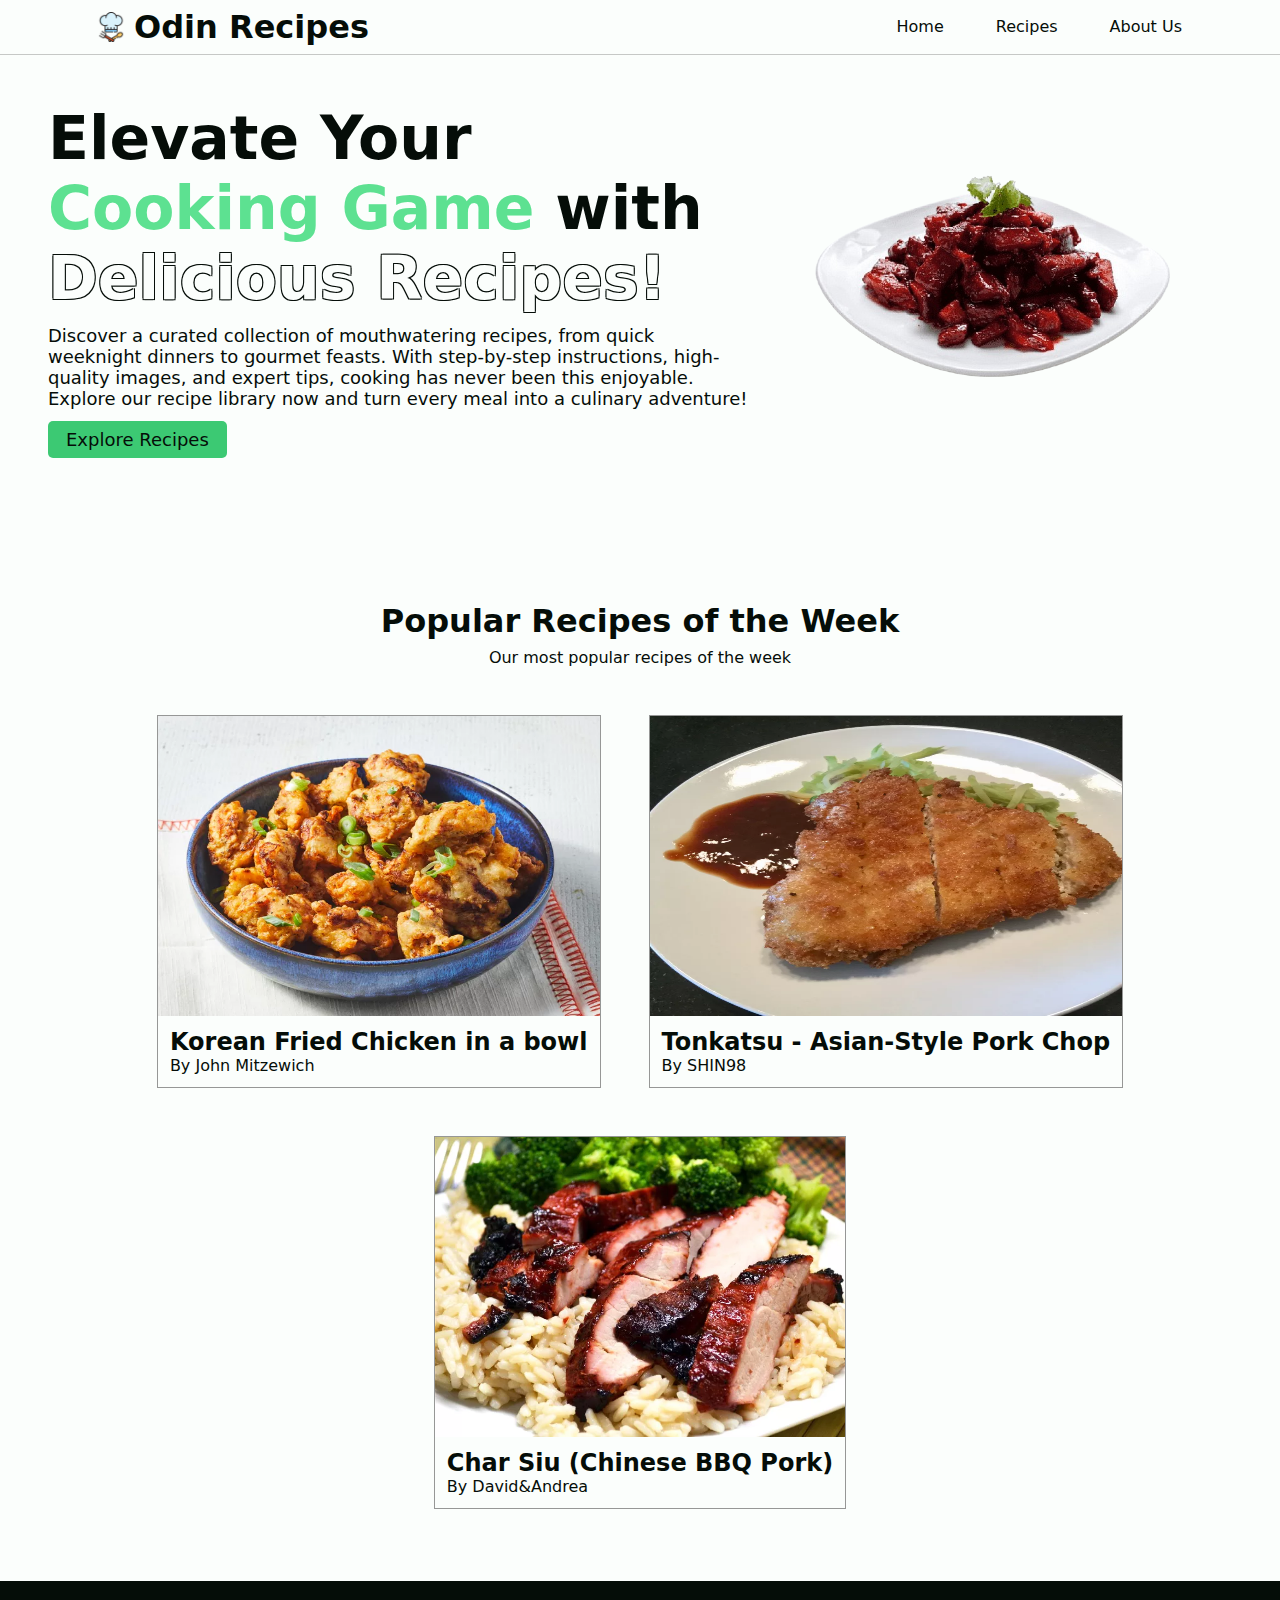
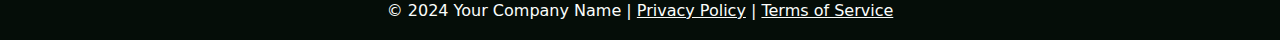
<file: index.html>
<!DOCTYPE html>
<html lang="en">
  <head>
    <meta charset="UTF-8" />
    <meta name="viewport" content="width=device-width, initial-scale=1.0" />
    <link rel="icon" href="images/chef.png" />
    <link rel="stylesheet" href="styles.css" />
    <title>Odin Recipes</title>
  </head>
  <body>
    <div class="header" id="home">
      <div class="logo">
        <img
          src="images/chef.png"
          alt="Chef Hat Icon"
          width="30px"
          height="30px"
        />
        <h1>Odin Recipes</h1>
      </div>
      <div class="nav-menu">
        <ul>
          <a href="#home">
            <li>Home</li>
          </a>
          <a href="#recipes">
            <li>Recipes</li>
          </a>
          <li>About Us</li>
        </ul>
      </div>
    </div>
    <div class="main-section">
      <div class="left-main">
        <h1>
          Elevate Your <span class="cooking-effect">Cooking Game</span> with
          <span class="delicious-effect">Delicious Recipes!</span>
        </h1>
        <p>
          Discover a curated collection of mouthwatering recipes, from quick
          weeknight dinners to gourmet feasts. With step-by-step instructions,
          high-quality images, and expert tips, cooking has never been this
          enjoyable. Explore our recipe library now and turn every meal into a
          culinary adventure!
        </p>
        <a href="#recipes">
          <button class="explore-btn">Explore Recipes</button>
        </a>
      </div>
      <div class="right-main">
        <img
          src="images/spare-ribs.png"
          alt="Image of spare ribs on plate"
          width="100%"
          min-height="500px"
        />
      </div>
    </div>
    <div class="recipe-section" id="recipes">
      <div class="recipe-header">
        <h1>Popular Recipes of the Week</h1>
        <p>Our most popular recipes of the week</p>
      </div>
      <div class="recipe-cards">
        <a href="recipes/korean-fried-chicken.html" class="card-link">
          <div class="card">
            <img
              src="images/kr-fried-chicken.jpg"
              alt="Korean Fried Chicken"
              width="100%"
              height="300px"
            />
            <div class="card-content">
              <h2>Korean Fried Chicken in a bowl</h2>
              <p>By John Mitzewich</p>
            </div>
          </div>
        </a>
        <a href="recipes/tonkatsu.html" class="card-link">
          <div class="card">
            <img
              src="images/tonkatsu.jpg"
              alt="Tonkatsu on a plate"
              width="100%"
              height="300px"
            />
            <div class="card-content">
              <h2>Tonkatsu - Asian-Style Pork Chop</h2>
              <p>By SHIN98</p>
            </div>
          </div>
        </a>
        <a href="recipes/char-siu.html" class="card-link">
          <div class="card">
            <img
              src="images/char-siu.jpg"
              alt="Charsiu on a plate"
              width="100%"
              height="300px"
            />
            <div class="card-content">
              <h2>Char Siu (Chinese BBQ Pork)</h2>
              <p>By David&Andrea</p>
            </div>
          </div>
        </a>
      </div>
    </div>
    <div class="footer">
      <p>
        © 2024 Your Company Name | <span>Privacy Policy</span> |
        <span>Terms of Service</span>
      </p>
    </div>
  </body>
</html>
</file>
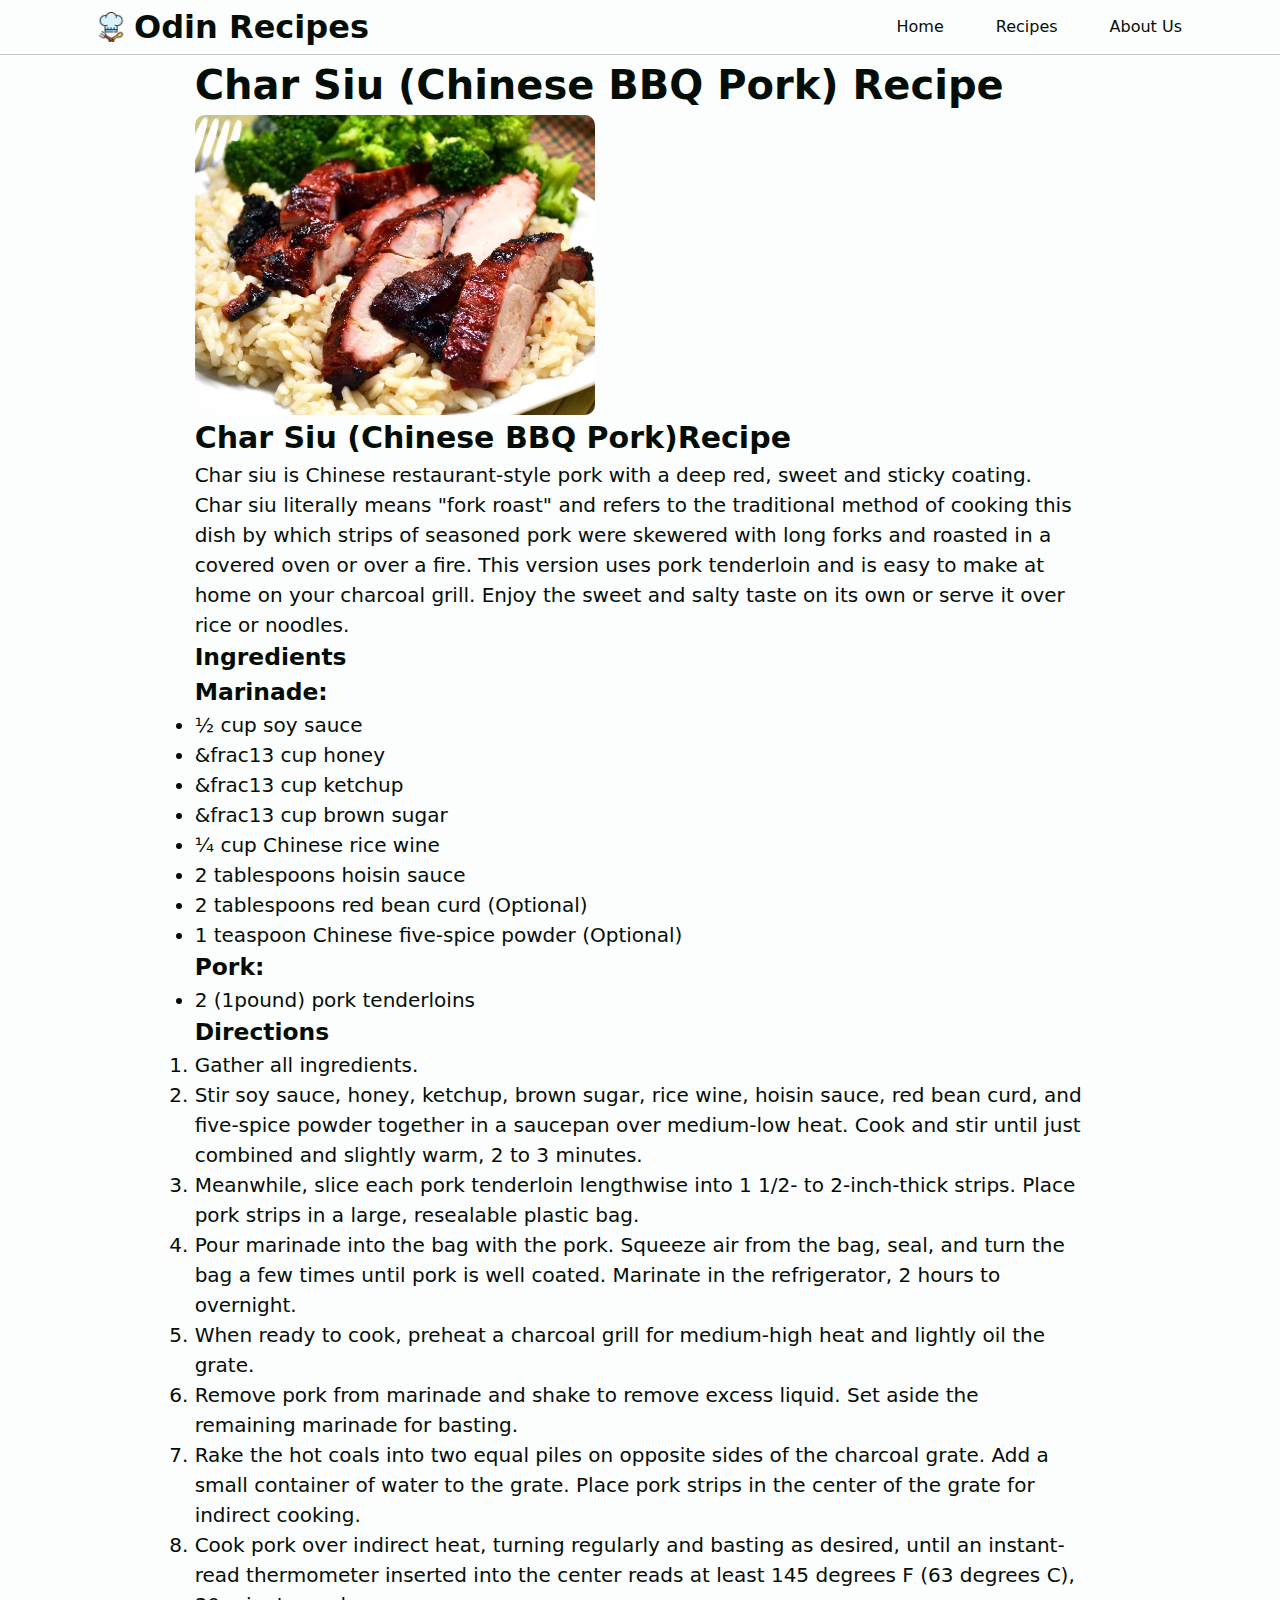
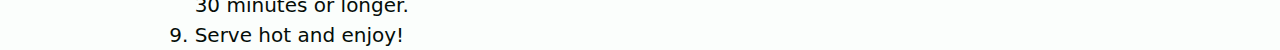
<file: recipes/char-siu.html>
<!DOCTYPE html>
<html lang="en">
  <head>
    <meta charset="UTF-8" />
    <meta name="viewport" content="width=device-width, initial-scale=1.0" />
    <link rel="stylesheet" href="recipe-styles.css" />
    <title>Char Siu(Chinese BBQ Pork) Recipe</title>
  </head>
  <body>
    <div class="header">
      <a href="../index.html">
        <div class="logo">
          <img
            src="../images/chef.png"
            alt="Chef Hat Icon"
            width="30px"
            height="30px"
          />
          <h1>Odin Recipes</h1>
        </div>
      </a>
      <div class="nav-menu">
        <ul>
          <a href="../index.html">
            <li>Home</li>
          </a>
          <a href="../index.html#recipes">
            <li>Recipes</li>
          </a>
          <li>About Us</li>
        </ul>
      </div>
    </div>
    <main>
      <h1>Char Siu (Chinese BBQ Pork) Recipe</h1>
      <img
        src="../images/char-siu.jpg"
        alt="Plate of Char Siu"
        height="300"
        width="400"
      />
      <h2>Char Siu (Chinese BBQ Pork)Recipe</h2>
      <p>
        Char siu is Chinese restaurant-style pork with a deep red, sweet and
        sticky coating. Char siu literally means "fork roast" and refers to the
        traditional method of cooking this dish by which strips of seasoned pork
        were skewered with long forks and roasted in a covered oven or over a
        fire. This version uses pork tenderloin and is easy to make at home on
        your charcoal grill. Enjoy the sweet and salty taste on its own or serve
        it over rice or noodles.
      </p>
      <h3>Ingredients</h3>
      <h3>Marinade:</h3>
      <ul>
        <li>&frac12 cup soy sauce</li>
        <li>&frac13 cup honey</li>
        <li>&frac13 cup ketchup</li>
        <li>&frac13 cup brown sugar</li>
        <li>&frac14 cup Chinese rice wine</li>
        <li>2 tablespoons hoisin sauce</li>
        <li>2 tablespoons red bean curd (Optional)</li>
        <li>1 teaspoon Chinese five-spice powder (Optional)</li>
      </ul>
      <h3>Pork:</h3>
      <ul>
        <li>2 (1pound) pork tenderloins</li>
      </ul>
      <h3>Directions</h3>
      <ol>
        <li>Gather all ingredients.</li>
        <li>
          Stir soy sauce, honey, ketchup, brown sugar, rice wine, hoisin sauce,
          red bean curd, and five-spice powder together in a saucepan over
          medium-low heat. Cook and stir until just combined and slightly warm,
          2 to 3 minutes.
        </li>
        <li>
          Meanwhile, slice each pork tenderloin lengthwise into 1 1/2- to
          2-inch-thick strips. Place pork strips in a large, resealable plastic
          bag.
        </li>
        <li>
          Pour marinade into the bag with the pork. Squeeze air from the bag,
          seal, and turn the bag a few times until pork is well coated. Marinate
          in the refrigerator, 2 hours to overnight.
        </li>
        <li>
          When ready to cook, preheat a charcoal grill for medium-high heat and
          lightly oil the grate.
        </li>
        <li>
          Remove pork from marinade and shake to remove excess liquid. Set aside
          the remaining marinade for basting.
        </li>
        <li>
          Rake the hot coals into two equal piles on opposite sides of the
          charcoal grate. Add a small container of water to the grate. Place
          pork strips in the center of the grate for indirect cooking.
        </li>
        <li>
          Cook pork over indirect heat, turning regularly and basting as
          desired, until an instant-read thermometer inserted into the center
          reads at least 145 degrees F (63 degrees C), 30 minutes or longer.
        </li>
        <li>Serve hot and enjoy!</li>
      </ol>
    </main>
  </body>
</html>
</file>
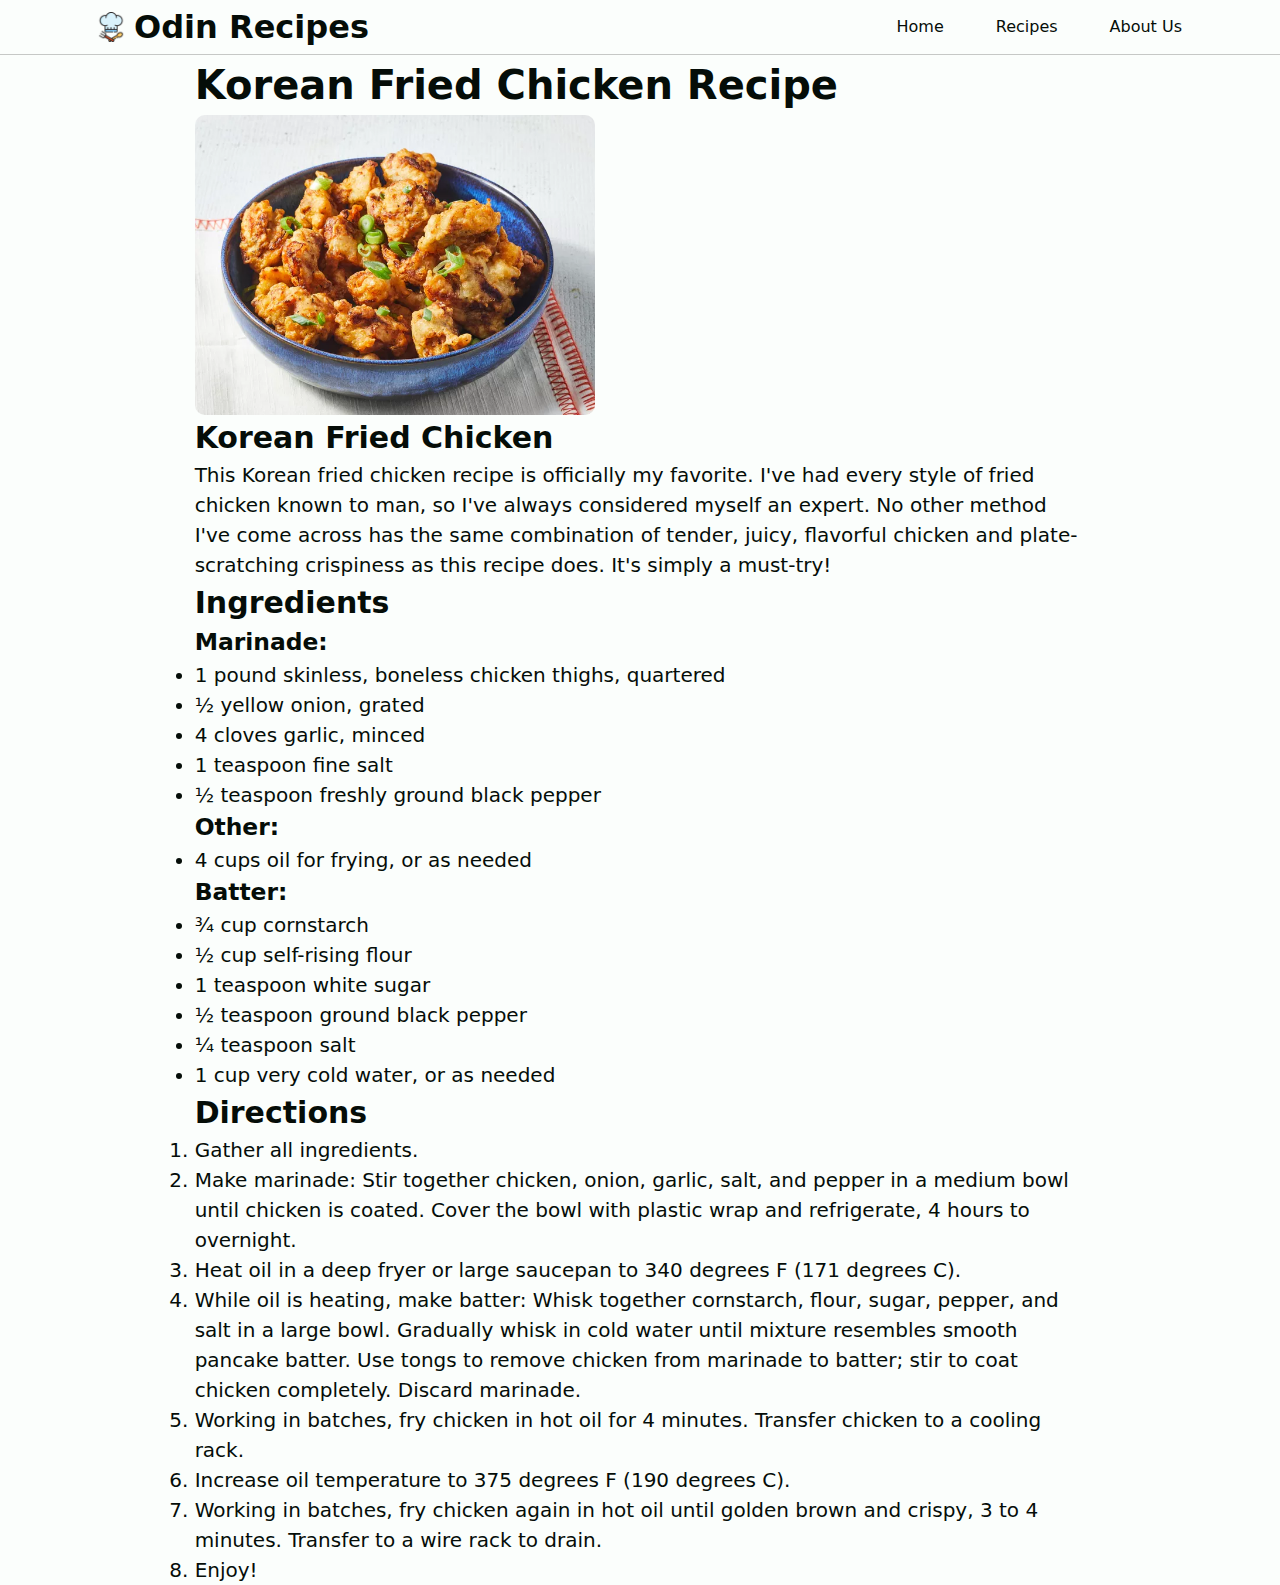
<file: recipes/korean-fried-chicken.html>
<!DOCTYPE html>
<html lang="en">
  <head>
    <meta charset="UTF-8" />
    <meta name="viewport" content="width=device-width, initial-scale=1.0" />
    <link rel="stylesheet" href="recipe-styles.css" />
    <title>Korean Fried Chicken Recipe</title>
  </head>
  <body>
    <div class="header">
      <a href="../index.html">
        <div class="logo">
          <img
            src="../images/chef.png"
            alt="Chef Hat Icon"
            width="30px"
            height="30px"
          />
          <h1>Odin Recipes</h1>
        </div>
      </a>
      <div class="nav-menu">
        <ul>
          <a href="../index.html">
            <li>Home</li>
          </a>
          <a href="../index.html#recipes">
            <li>Recipes</li>
          </a>
          <li>About Us</li>
        </ul>
      </div>
    </div>
    <main>
      <h1>Korean Fried Chicken Recipe</h1>
      <img
        src="../images/kr-fried-chicken.jpg"
        alt="Bowl of Korean Fried Chicken"
        height="300"
        width="400"
      />
      <h2>Korean Fried Chicken</h2>
      <p>
        This Korean fried chicken recipe is officially my favorite. I've had
        every style of fried chicken known to man, so I've always considered
        myself an expert. No other method I've come across has the same
        combination of tender, juicy, flavorful chicken and plate-scratching
        crispiness as this recipe does. It's simply a must-try!
      </p>
      <h2>Ingredients</h2>
      <h3>Marinade:</h3>
      <ul>
        <li>1 pound skinless, boneless chicken thighs, quartered</li>
        <li>&frac12 yellow onion, grated</li>
        <li>4 cloves garlic, minced</li>
        <li>1 teaspoon fine salt</li>
        <li>&frac12 teaspoon freshly ground black pepper</li>
      </ul>
      <h3>Other:</h3>
      <ul>
        <li>4 cups oil for frying, or as needed</li>
      </ul>
      <h3>Batter:</h3>
      <ul>
        <li>&frac34 cup cornstarch</li>
        <li>&frac12 cup self-rising flour</li>
        <li>1 teaspoon white sugar</li>
        <li>&frac12 teaspoon ground black pepper</li>
        <li>&frac14 teaspoon salt</li>
        <li>1 cup very cold water, or as needed</li>
      </ul>
      <h2>Directions</h2>
      <ol>
        <li>Gather all ingredients.</li>
        <li>
          Make marinade: Stir together chicken, onion, garlic, salt, and pepper
          in a medium bowl until chicken is coated. Cover the bowl with plastic
          wrap and refrigerate, 4 hours to overnight.
        </li>
        <li>
          Heat oil in a deep fryer or large saucepan to 340 degrees F (171
          degrees C).
        </li>
        <li>
          While oil is heating, make batter: Whisk together cornstarch, flour,
          sugar, pepper, and salt in a large bowl. Gradually whisk in cold water
          until mixture resembles smooth pancake batter. Use tongs to remove
          chicken from marinade to batter; stir to coat chicken completely.
          Discard marinade.
        </li>
        <li>
          Working in batches, fry chicken in hot oil for 4 minutes. Transfer
          chicken to a cooling rack.
        </li>
        <li>Increase oil temperature to 375 degrees F (190 degrees C).</li>
        <li>
          Working in batches, fry chicken again in hot oil until golden brown
          and crispy, 3 to 4 minutes. Transfer to a wire rack to drain.
        </li>
        <li>Enjoy!</li>
      </ol>
    </main>
  </body>
</html>
</file>
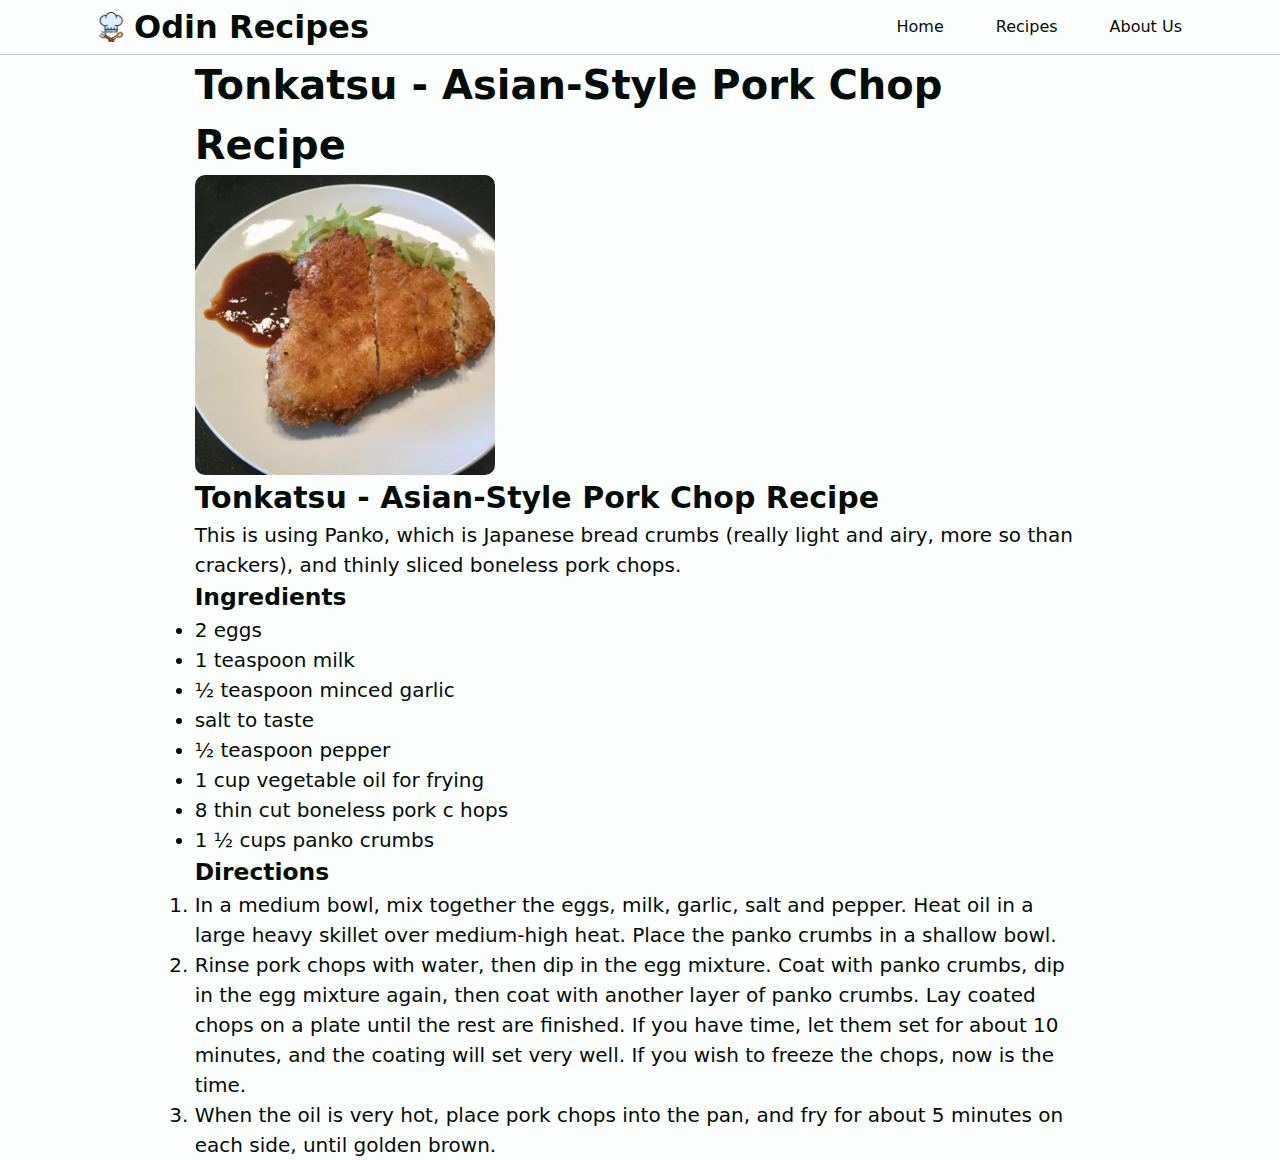
<file: recipes/tonkatsu.html>
<!DOCTYPE html>
<html lang="en">
  <head>
    <meta charset="UTF-8" />
    <meta name="viewport" content="width=device-width, initial-scale=1.0" />
    <link rel="stylesheet" href="recipe-styles.css" />
    <title>Tonkatsu - Asian-Style Pork Chop Recipe</title>
  </head>
  <body>
    <div class="header">
      <a href="../index.html">
        <div class="logo">
          <img
            src="../images/chef.png"
            alt="Chef Hat Icon"
            width="30px"
            height="30px"
          />
          <h1>Odin Recipes</h1>
        </div>
      </a>
      <div class="nav-menu">
        <ul>
          <a href="../index.html">
            <li>Home</li>
          </a>
          <a href="../index.html#recipes">
            <li>Recipes</li>
          </a>
          <li>About Us</li>
        </ul>
      </div>
    </div>
    <main>
      <h1>Tonkatsu - Asian-Style Pork Chop Recipe</h1>
      <img
        src="../images/tonkatsu.jpg"
        alt="Plate of Tonkatsu"
        height="300"
        width="300"
      />
      <h2>Tonkatsu - Asian-Style Pork Chop Recipe</h2>
      <p>
        This is using Panko, which is Japanese bread crumbs (really light and
        airy, more so than crackers), and thinly sliced boneless pork chops.
      </p>
      <h3>Ingredients</h3>
      <ul>
        <li>2 eggs</li>
        <li>1 teaspoon milk</li>
        <li>&frac12 teaspoon minced garlic</li>
        <li>salt to taste</li>
        <li>&frac12 teaspoon pepper</li>
        <li>1 cup vegetable oil for frying</li>
        <li>8 thin cut boneless pork c hops</li>
        <li>1 &frac12 cups panko crumbs</li>
      </ul>
      <h3>Directions</h3>
      <ol>
        <li>
          In a medium bowl, mix together the eggs, milk, garlic, salt and
          pepper. Heat oil in a large heavy skillet over medium-high heat. Place
          the panko crumbs in a shallow bowl.
        </li>
        <li>
          Rinse pork chops with water, then dip in the egg mixture. Coat with
          panko crumbs, dip in the egg mixture again, then coat with another
          layer of panko crumbs. Lay coated chops on a plate until the rest are
          finished. If you have time, let them set for about 10 minutes, and the
          coating will set very well. If you wish to freeze the chops, now is
          the time.
        </li>
        <li>
          When the oil is very hot, place pork chops into the pan, and fry for
          about 5 minutes on each side, until golden brown.
        </li>
      </ol>
    </main>
  </body>
</html>
</file>
<file: styles.css>
* {
    padding: 0;
    margin: 0;
    box-sizing: border-box;
    font-family: system-ui, -apple-system, BlinkMacSystemFont, 'Segoe UI', Roboto, Oxygen, Ubuntu, Cantarell, 'Open Sans', 'Helvetica Neue', sans-serif;
    /* outline: 1px solid green; */
}

img {
    max-width: 100%;
    display: block;
}

:root {
    --clr-txt: #050d08;
    --clr-bg: #fbfefc;
    --clr-pri: #3cc973;
    --clr-sec: #86e3ab;
    --clr-acc: #86e3ab;
}

html {
    scroll-behavior: smooth;
}

body {
    background-color: var(--clr-bg);
    color: var(--clr-txt);
}

.logo {
    cursor: pointer;
    display: flex;
    align-items: center;
    gap: 8px;
}

.nav-menu li {
    list-style-type: none;
    padding: 0px 2px;
    border-bottom: 2px solid transparent;
}

.nav-menu li:hover {
    padding: 0px 2px;
    border-bottom: 2px solid var(--clr-txt);
    cursor: pointer;
}

.header {
    padding: 8px 96px;
    background-color: var(--clr-bg);
    color: var(--clr-txt);
    display: flex;
    justify-content: space-between;
    border-bottom: 1px solid #00000036;
}

.nav-menu {
    display: flex;
    align-items: center;
}

.nav-menu ul {
    display: flex;
    gap: 48px;
}

.main-section {
    color: var(--clr-txt);
    background-color: var(--clr-bg);
    display: flex;
    padding: 48px;
    justify-content: space-around;
    align-items: center;
}

.cooking-effect {
    color: #5de191;
}

.delicious-effect {
    color: var(--clr-bg);
    text-shadow: 
    -1px -1px 0 var(--clr-txt),
    1px -1px 0 var(--clr-txt),
    -1px 1px 0 var(--clr-txt),
    1px 1px 0 var(--clr-txt);
}

.main-section > .left-main > h1 {
    font-size: 60px;
    max-width: 25ch;
}

.main-section > .left-main > p {
    font-size: 18px;
    max-width: 65ch;
    margin-top: 12px;
}

.explore-btn:hover {
    color: var(--clr-bg);
}

.explore-btn {
    margin-top: 12px;
    border-style: none;
    border-radius: 5px;
    padding: 8px 18px;
    color: var(--clr-txt);
    background-color: var(--clr-pri);
    font-size: 18px;
    font-weight: 500;
    cursor: pointer;
}

.recipe-section {
    margin-top: 48px;
    padding: 48px 120px;
    display: flex;
    flex-direction: column;
}

.recipe-header{
    display: flex;
    flex-direction: column;
    align-items: center;
}

.recipe-cards {
    margin-top: 24px;
    display: flex;
    gap: 48px;
    justify-content: center;
    flex-wrap: wrap;
    /* background-color: var(--clr-acc); */
    padding: 24px;
    /* border-radius: 10px; */
}

.card-link {
    border: 1px solid rgba(0, 0, 0, 0.404);
}

.card-content {
    padding: 12px;
}

.recipe-header p,
.card > h2,
.card > p {
    margin-top: 8px;
}

a {
    text-decoration: none;
    color: inherit;
}

.footer {
    padding: 20px;
    background-color: var(--clr-txt);
    color: var(--clr-bg);
    display: flex;
    justify-content: center;
}

.footer span {
    cursor: pointer;
    text-decoration: underline;
}
</file>
<file: recipes/recipe-styles.css>
* {
    padding: 0;
    margin: 0;
    box-sizing: border-box;
}

img {
    max-width: 100%;
    display: block;
}

:root {
    --clr-txt: #050d08;
    --clr-bg: #fbfefc;
    --clr-pri: #3cc973;
    --clr-sec: #86e3ab;
    --clr-acc: #86e3ab;
}

html {
    scroll-behavior: smooth;
}

body {
    background-color: var(--clr-bg);
    color: var(--clr-txt);
    font-family: system-ui, -apple-system, BlinkMacSystemFont, 'Segoe UI', Roboto, Oxygen, Ubuntu, Cantarell, 'Open Sans', 'Helvetica Neue', sans-serif;
}

a {
    text-decoration: none;
    color: inherit;
}

.logo {
    cursor: pointer;
    display: flex;
    align-items: center;
    gap: 8px;
}

.nav-menu li {
    list-style-type: none;
    padding: 0px 2px;
    border-bottom: 2px solid transparent;
}

.nav-menu li:hover {
    padding: 0px 2px;
    border-bottom: 2px solid var(--clr-txt);
    cursor: pointer;
}

.header {
    padding: 8px 96px;
    background-color: var(--clr-bg);
    color: var(--clr-txt);
    display: flex;
    justify-content: space-between;
    border-bottom: 1px solid #00000036;
}

.nav-menu {
    display: flex;
    align-items: center;
}

.nav-menu ul {
    display: flex;
    gap: 48px;
}

main {
    width: min(70ch, 100% - 4rem);
    margin-inline: auto;
    line-height: 1.5;
    font-size: 1.25rem;
}

img {
    max-width: 100%;
    display: block;
    border-radius: 10px;
}
</file>
